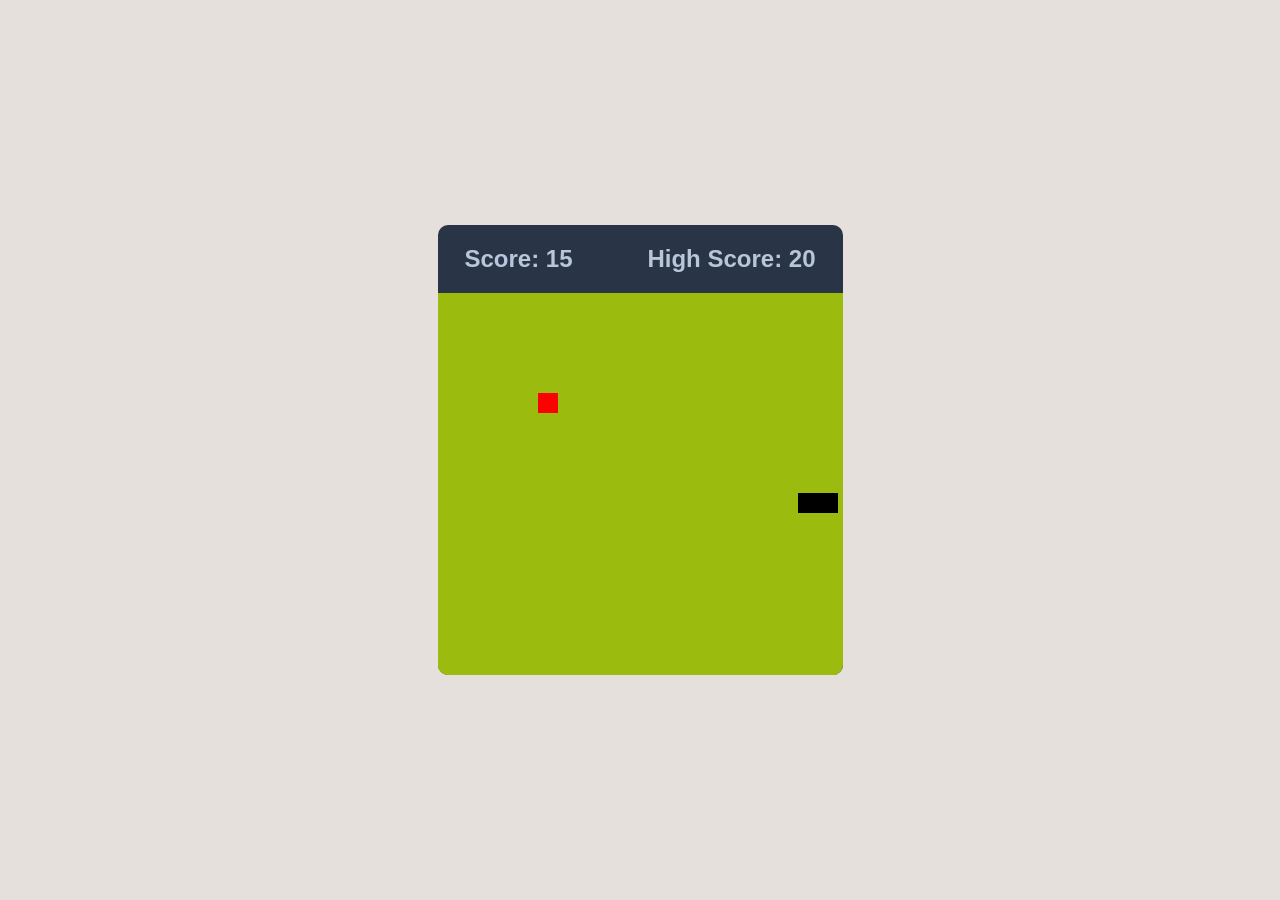
<file: index.html>
<!DOCTYPE html>
<html lang="en">

<head>
    <meta charset="UTF-8">
    <meta name="viewport" content="width=device-width, initial-scale=1.0">
    <title>Document</title>
    <link rel="stylesheet" href="style.css">
    <script src="script.js" defer></script>
</head>

<body>

    <div class="wrapper">

        <div class="game-details">
            <div class="score">Score: 15</div>
            <div class="high-score">High Score: 20</div>
        </div>
        <div class="play-board">
            <canvas id="board" width="400" height="400"></canvas>
        </div>
    </div>


</body>

</html>
</file>
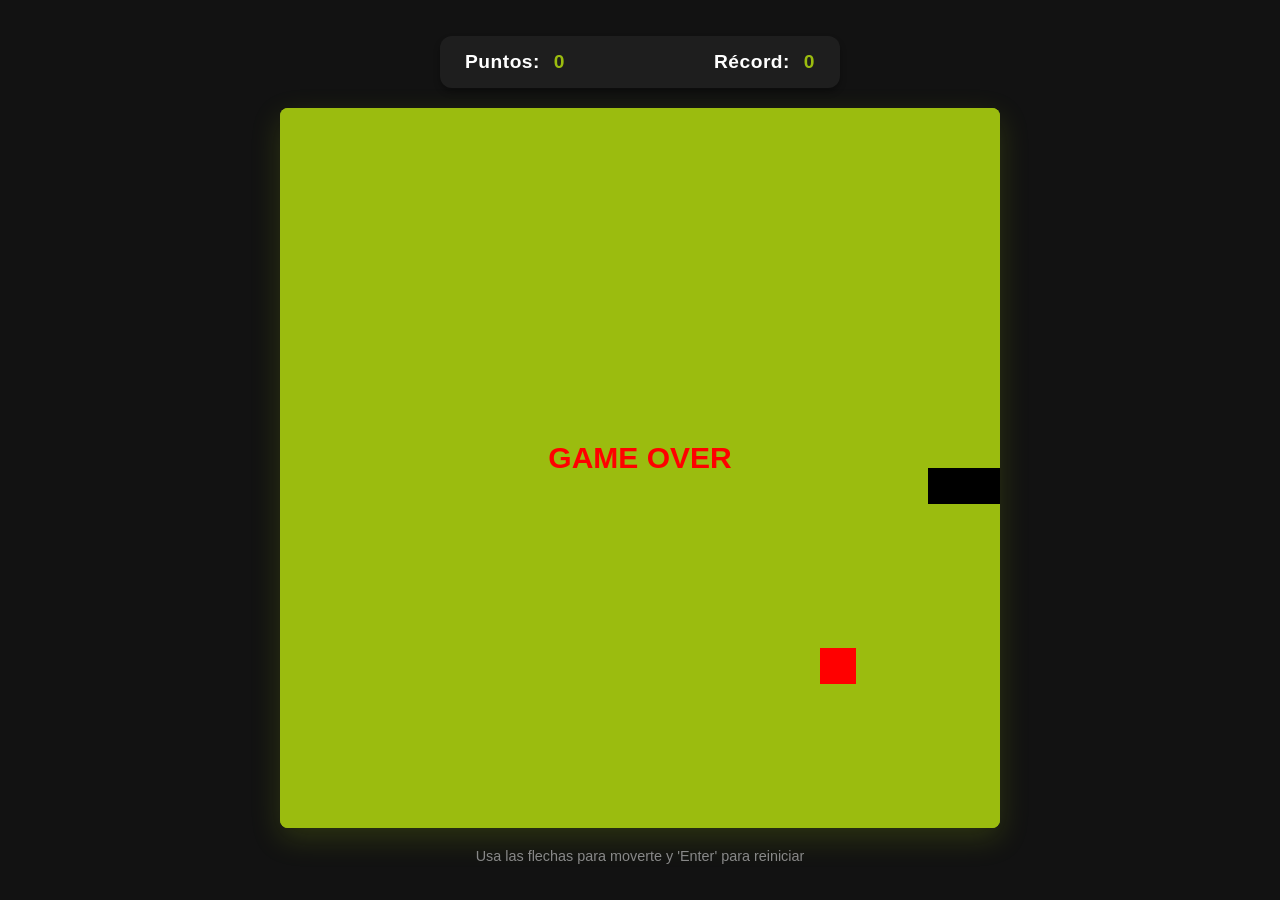
<file: classicSnake/index.html>
<!DOCTYPE html>
<html lang="en">
<head>
    <meta charset="UTF-8">
    <meta name="viewport" content="width=device-width, initial-scale=1.0">
    <title>Snake Game</title>
    <link rel="stylesheet" href="style.css">
    <script src="script.js" defer></script> 
</head>
<body>
    <div class="game-container">
        <div class="scoreboard">
            <div class="score-box">
                <span>Puntos:</span>
                <span id="score">0</span> 
            </div>
            <div class="score-box">
                <span>Récord:</span>
                <span id="high-score">0</span> 
            </div>
        </div>
        
        <canvas id="board"></canvas>
        
        <p class="controls-hint">Usa las flechas para moverte y 'Enter' para reiniciar</p>
    </div>
</body>
</html>
</file>
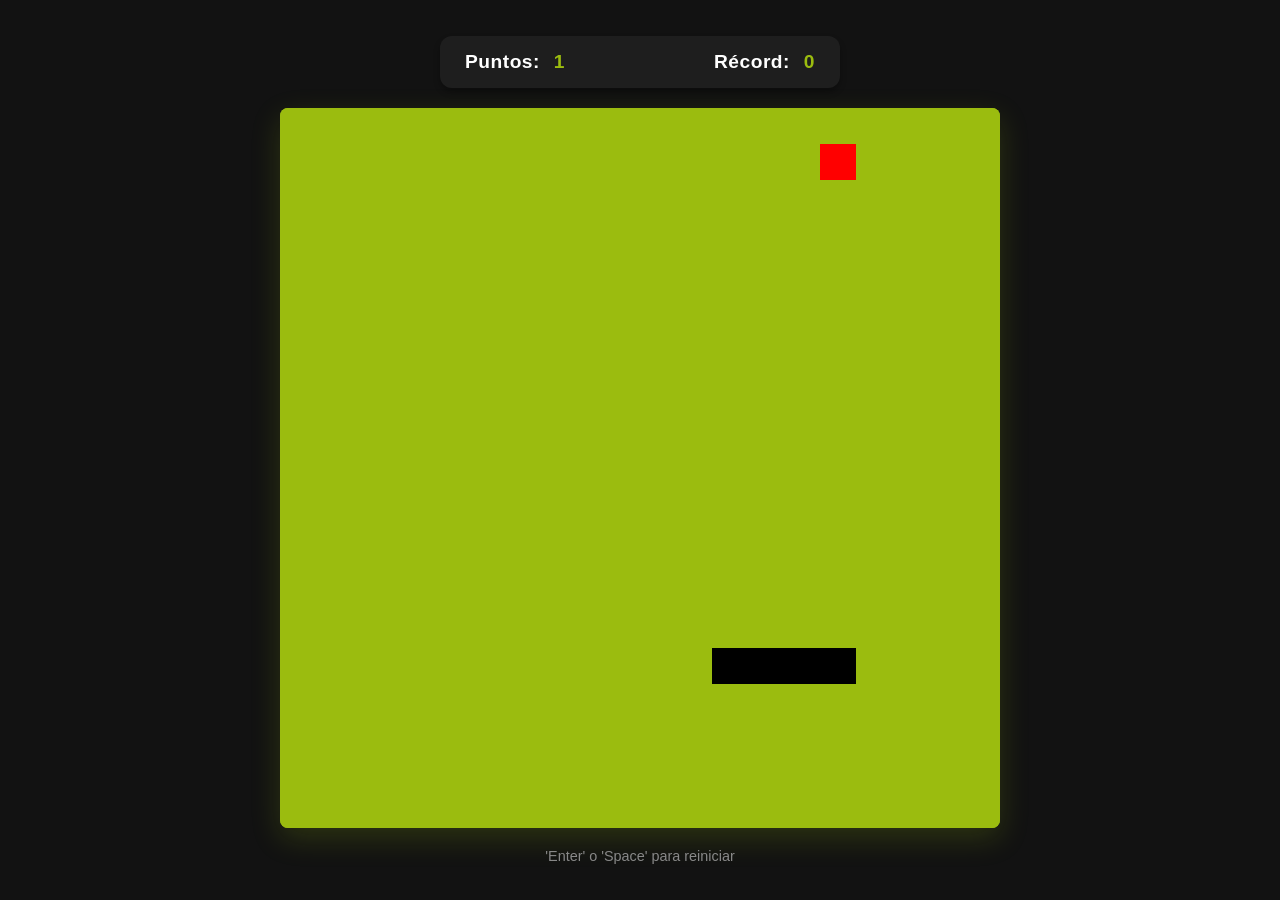
<file: snakeWithAI/index.html>
<!DOCTYPE html>
<html lang="en">
<head>
    <meta charset="UTF-8">
    <meta name="viewport" content="width=device-width, initial-scale=1.0">
    <title>Snake Game</title>
    <link rel="stylesheet" href="style.css">
    <script src="script.js" defer></script> 
</head>
<body>
    <div class="game-container">
        <div class="scoreboard">
            <div class="score-box">
                <span>Puntos:</span>
                <span id="score">0</span> 
            </div>
            <div class="score-box">
                <span>Récord:</span>
                <span id="high-score">0</span> 
            </div>
        </div>
        
        <canvas id="board"></canvas>
        
        <p class="controls-hint">'Enter' o 'Space' para reiniciar</p>
    </div>
</body>
</html>
</file>
<file: style.css>
* {
    margin: 0;
    padding: 0;
    box-sizing: border-box;
    font-family: sans-serif;
}

body {
    display: flex;
    justify-content: center;
    align-items: center;
    height: 100vh;
    background-color: rgb(229, 224, 219)
}

.play-board {
    width: 100%;
    height: 100%;
    background-color: #9bbc0f;
    display: grid;
}

.wrapper {
    border-radius: 10px;
    width: 45vmin;
    height: 50vmin;
    display: flex;
    flex-direction: column;
    overflow: hidden;
    background-color: #293447;
}

.game-details {
    color: #b8c6dc;
    font-size: 1.5rem;
    font-weight: bold;
    padding: 20px 27px;
    display: flex;
    justify-content: space-between;
}
</file>
<file: classicSnake/style.css>
* {
    margin: 0;
    padding: 0;
    box-sizing: border-box;
}

body {
    display: flex;
    justify-content: center;
    align-items: center;
    min-height: 100vh; 
    font-family: -apple-system, BlinkMacSystemFont, "Segoe UI", Roboto, Helvetica, Arial, sans-serif;
    background-color: #121212; 
    color: #ffffff;
}

.game-container {
    display: flex;
    flex-direction: column;
    align-items: center;
    gap: 20px; 
    padding: 20px;
}

.scoreboard {
    display: flex;
    justify-content: space-between;
    width: 100%;
    max-width: 400px; 
    padding: 15px 25px;
    background-color: #1e1e1e;
    border-radius: 12px;
    box-shadow: 0 4px 6px rgba(0, 0, 0, 0.3); 
}

.score-box {
    font-size: 1.2rem;
    font-weight: 600;
    letter-spacing: 0.5px;
}

#score, #high-score {
    color: #9bbc0f; 
    margin-left: 8px;
}

canvas {
    background-color: #9bbc0f; 
    border-radius: 8px; 
    box-shadow: 0 10px 30px rgba(155, 188, 15, 0.2);
}

.controls-hint {
    font-size: 0.9rem;
    color: #888888;
    text-align: center;
}
</file>
<file: snakeWithAI/style.css>
* {
    margin: 0;
    padding: 0;
    box-sizing: border-box;
}

body {
    display: flex;
    justify-content: center;
    align-items: center;
    min-height: 100vh; 
    font-family: -apple-system, BlinkMacSystemFont, "Segoe UI", Roboto, Helvetica, Arial, sans-serif;
    background-color: #121212; 
    color: #ffffff;
}

.game-container {
    display: flex;
    flex-direction: column;
    align-items: center;
    gap: 20px; 
    padding: 20px;
}

.scoreboard {
    display: flex;
    justify-content: space-between;
    width: 100%;
    max-width: 400px; 
    padding: 15px 25px;
    background-color: #1e1e1e;
    border-radius: 12px;
    box-shadow: 0 4px 6px rgba(0, 0, 0, 0.3); 
}

.score-box {
    font-size: 1.2rem;
    font-weight: 600;
    letter-spacing: 0.5px;
}

#score, #high-score {
    color: #9bbc0f; 
    margin-left: 8px;
}

canvas {
    background-color: #9bbc0f; 
    border-radius: 8px; 
    box-shadow: 0 10px 30px rgba(155, 188, 15, 0.2);
}

.controls-hint {
    font-size: 0.9rem;
    color: #888888;
    text-align: center;
}
</file>
